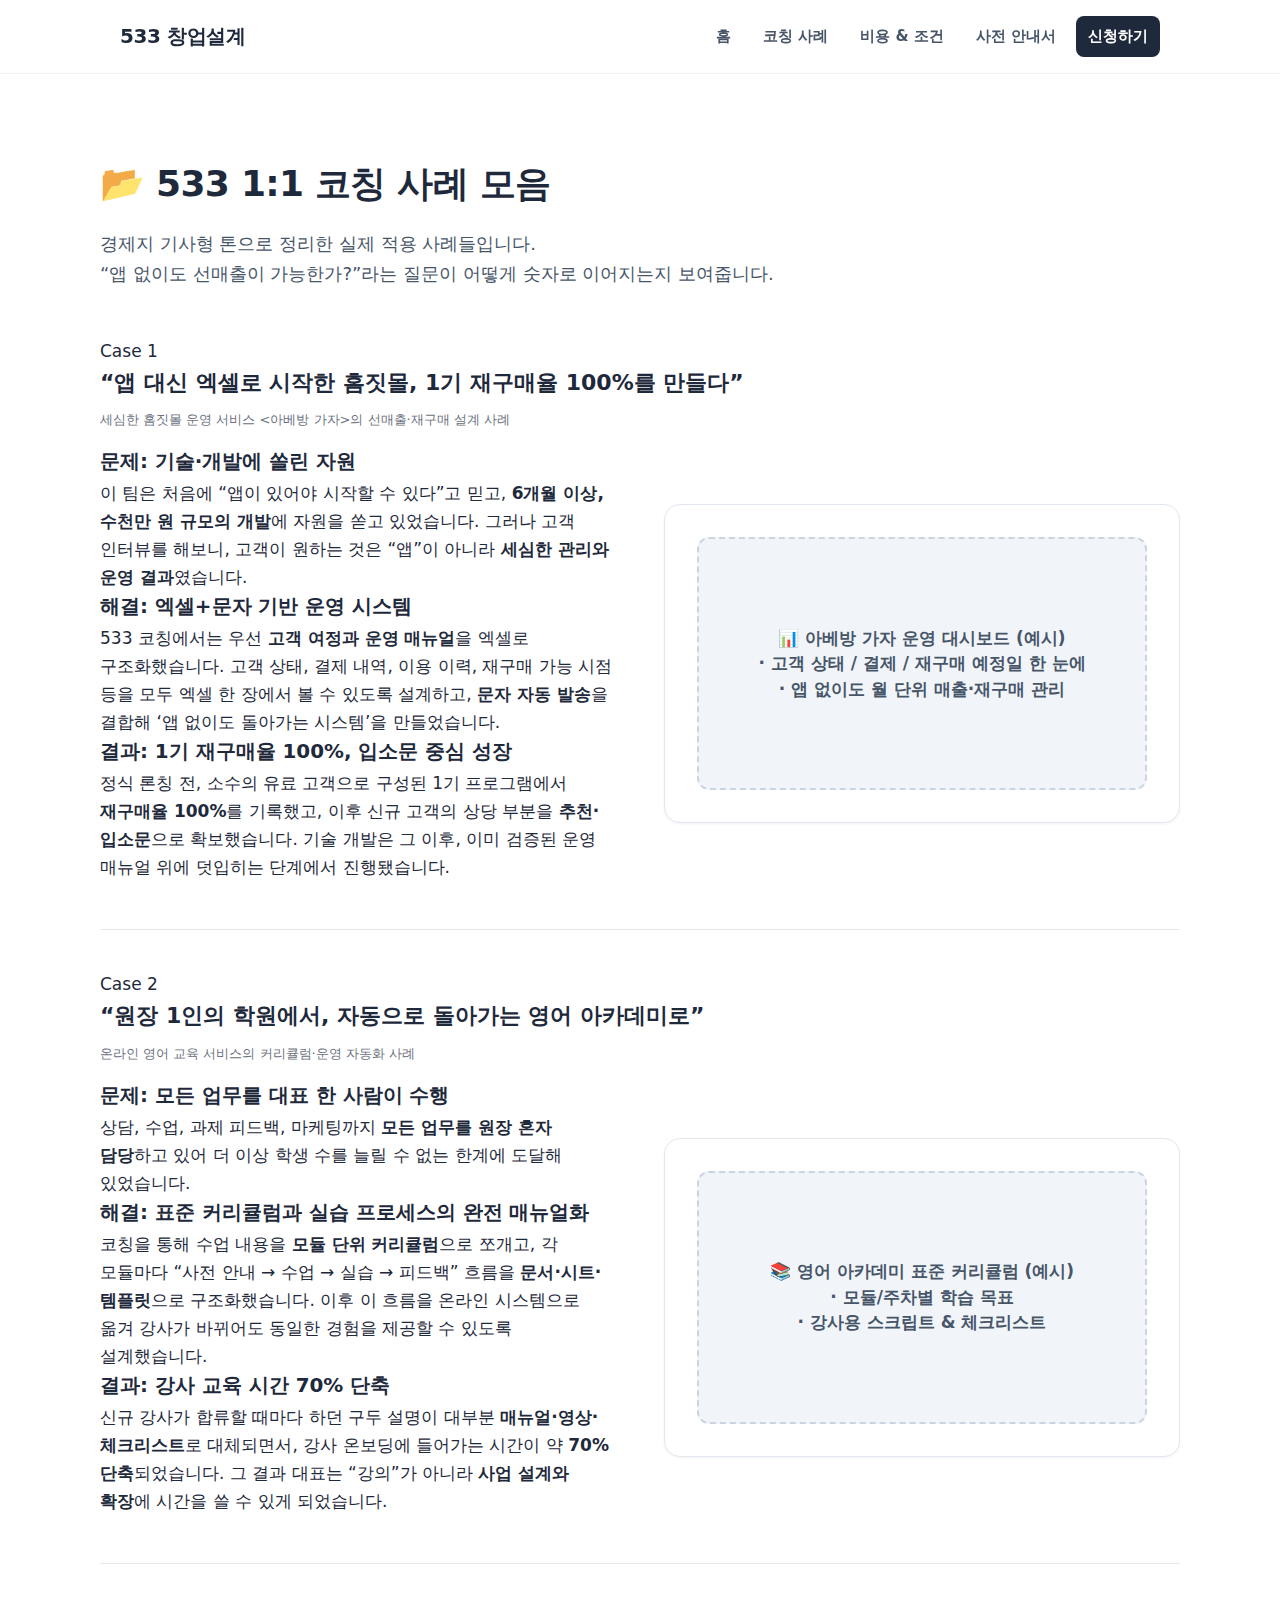
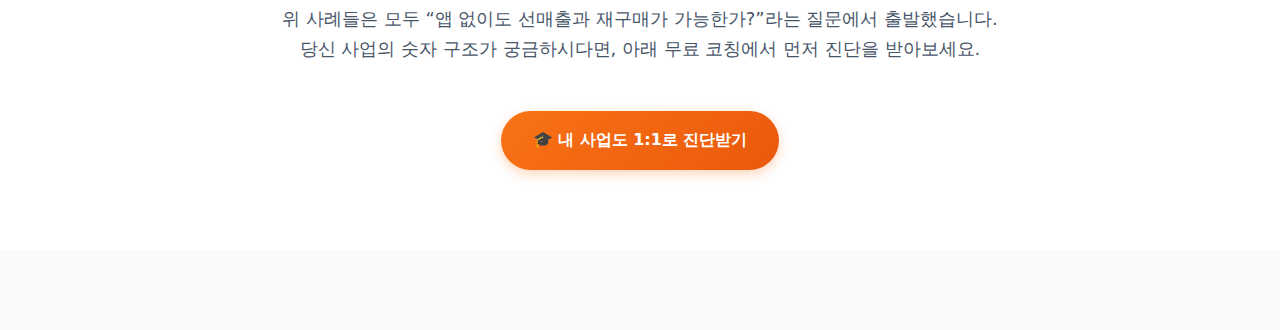
<file: cases.html>
<!DOCTYPE html>
<html lang="ko">
<head>
  <meta charset="UTF-8" />
  <title>533 코칭 사례</title>
  <meta name="viewport" content="width=device-width, initial-scale=1" />
  <!-- index.html의 CSS와 동일 -->
  <link rel="stylesheet" href="style.css" />
</head>
<body>
  <header class="gnb">
    <div class="gnb-inner">
      <a class="gnb-logo" href="index.html">533 창업설계</a>
      <nav class="gnb-nav">
        <a href="index.html">홈</a>
        <a href="cases.html">코칭 사례</a>
        <a href="pricing.html">비용 & 조건</a>
        <a href="index.html#guide">사전 안내서</a>
        <a class="gnb-cta" href="apply.html">신청하기</a>
      </nav>
    </div>
  </header>
  <section class="section section-light">
    <div class="section-inner">
      <h1 class="section-title">📂 533 1:1 코칭 사례 모음</h1>
      <p class="section-subtitle">
        경제지 기사형 톤으로 정리한 실제 적용 사례들입니다.<br />
        “앱 없이도 선매출이 가능한가?”라는 질문이 어떻게 숫자로 이어지는지 보여줍니다.
      </p>

      <!-- 케이스 1 -->
      <article style="margin-bottom: 40px;">
        <div class="badge">Case 1</div>
        <h2 style="font-size: 22px; font-weight: 800; margin-bottom: 8px;">
          “앱 대신 엑셀로 시작한 홈짓몰, 1기 재구매율 100%를 만들다”
        </h2>
        <p style="font-size: 13px; color: #6b7280; margin-bottom: 16px;">
          세심한 홈짓몰 운영 서비스 &lt;아베방 가자&gt;의 선매출·재구매 설계 사례
        </p>

        <div class="grid-2col">
          <div class="text-block">
            <h3>문제: 기술·개발에 쏠린 자원</h3>
            <p>
              이 팀은 처음에 “앱이 있어야 시작할 수 있다”고 믿고,
              <strong>6개월 이상, 수천만 원 규모의 개발</strong>에 자원을 쏟고 있었습니다.
              그러나 고객 인터뷰를 해보니, 고객이 원하는 것은
              “앱”이 아니라 <strong>세심한 관리와 운영 결과</strong>였습니다.
            </p>

            <h3>해결: 엑셀+문자 기반 운영 시스템</h3>
            <p>
              533 코칭에서는 우선 <strong>고객 여정과 운영 매뉴얼</strong>을 엑셀로 구조화했습니다.
              고객 상태, 결제 내역, 이용 이력, 재구매 가능 시점 등을 모두
              엑셀 한 장에서 볼 수 있도록 설계하고,
              <strong>문자 자동 발송</strong>을 결합해 ‘앱 없이도 돌아가는 시스템’을 만들었습니다.
            </p>

            <h3>결과: 1기 재구매율 100%, 입소문 중심 성장</h3>
            <p>
              정식 론칭 전, 소수의 유료 고객으로 구성된 1기 프로그램에서
              <strong>재구매율 100%</strong>를 기록했고,
              이후 신규 고객의 상당 부분을 <strong>추천·입소문</strong>으로 확보했습니다.
              기술 개발은 그 이후, 이미 검증된 운영 매뉴얼 위에 덧입히는 단계에서 진행됐습니다.
            </p>
          </div>

          <div class="image-block">
            <div class="image-placeholder">
              📊 아베방 가자 운영 대시보드 (예시)<br />
              · 고객 상태 / 결제 / 재구매 예정일 한 눈에<br />
              · 앱 없이도 월 단위 매출·재구매 관리
            </div>
          </div>
        </div>
      </article>

      <hr style="border: none; border-top: 1px solid #e5e7eb; margin: 40px 0;" />

      <!-- 케이스 2 -->
      <article style="margin-bottom: 40px;">
        <div class="badge">Case 2</div>
        <h2 style="font-size: 22px; font-weight: 800; margin-bottom: 8px;">
          “원장 1인의 학원에서, 자동으로 돌아가는 영어 아카데미로”
        </h2>
        <p style="font-size: 13px; color: #6b7280; margin-bottom: 16px;">
          온라인 영어 교육 서비스의 커리큘럼·운영 자동화 사례
        </p>

        <div class="grid-2col reverse">
          <div class="text-block">
            <h3>문제: 모든 업무를 대표 한 사람이 수행</h3>
            <p>
              상담, 수업, 과제 피드백, 마케팅까지
              <strong>모든 업무를 원장 혼자 담당</strong>하고 있어
              더 이상 학생 수를 늘릴 수 없는 한계에 도달해 있었습니다.
            </p>

            <h3>해결: 표준 커리큘럼과 실습 프로세스의 완전 매뉴얼화</h3>
            <p>
              코칭을 통해 수업 내용을 <strong>모듈 단위 커리큘럼</strong>으로 쪼개고,
              각 모듈마다 “사전 안내 → 수업 → 실습 → 피드백” 흐름을
              <strong>문서·시트·템플릿</strong>으로 구조화했습니다.
              이후 이 흐름을 온라인 시스템으로 옮겨
              강사가 바뀌어도 동일한 경험을 제공할 수 있도록 설계했습니다.
            </p>

            <h3>결과: 강사 교육 시간 70% 단축</h3>
            <p>
              신규 강사가 합류할 때마다 하던 구두 설명이
              대부분 <strong>매뉴얼·영상·체크리스트</strong>로 대체되면서,
              강사 온보딩에 들어가는 시간이 약 <strong>70% 단축</strong>되었습니다.
              그 결과 대표는 “강의”가 아니라 <strong>사업 설계와 확장</strong>에 시간을 쓸 수 있게 되었습니다.
            </p>
          </div>

          <div class="image-block">
            <div class="image-placeholder">
              📚 영어 아카데미 표준 커리큘럼 (예시)<br />
              · 모듈/주차별 학습 목표<br />
              · 강사용 스크립트 & 체크리스트
            </div>
          </div>
        </div>
      </article>

      <hr style="border: none; border-top: 1px solid #e5e7eb; margin: 40px 0;" />

      <div style="text-align: center; margin-top: 16px;">
        <p class="section-subtitle">
          위 사례들은 모두 “앱 없이도 선매출과 재구매가 가능한가?”라는 질문에서 출발했습니다.<br />
          당신 사업의 숫자 구조가 궁금하시다면, 아래 무료 코칭에서 먼저 진단을 받아보세요.
        </p>
        <a href="apply.html" class="btn btn-accent">
          🎓 내 사업도 1:1로 진단받기
        </a>
      </div>
    </div>
  </section>
</body>
</html>
</file>
<file: style.css>
:root {
  /* 세련된 네이비/슬레이트 계열 (신뢰감) */
  --bg: #f8fafc;
  --bg-soft: #ffffff;
  --bg-dark: #0f172a; /* Hook 섹션용 어두운 배경 */

  --primary: #1e293b;       /* 텍스트 메인: 차콜 네이비 */
  --primary-light: #475569; /* 텍스트 서브: 슬레이트 그레이 */

  --accent: #2563eb;        /* 브랜드 블루 */
  --accent-soft: rgba(37, 99, 235, 0.1);
  --accent-hover: #1d4ed8;

  --orange: #f97316;        /* 강조/CTA 컬러 */
  --orange-hover: #ea580c;

  --border: #e2e8f0;
  --radius-card: 16px;
  --radius-btn: 12px;

  --shadow-sm: 0 1px 3px rgba(0,0,0,0.05);
  --shadow-md: 0 4px 6px -1px rgba(0,0,0,0.05), 0 2px 4px -1px rgba(0,0,0,0.03);
  --shadow-lg: 0 10px 15px -3px rgba(0,0,0,0.05), 0 4px 6px -2px rgba(0,0,0,0.02);
  --shadow-floating: 0 -4px 20px rgba(0,0,0,0.08);
}

* { box-sizing: border-box; margin: 0; padding: 0; }

body {
  font-family: "Pretendard", -apple-system, BlinkMacSystemFont, system-ui, sans-serif;
  background-color: var(--bg);
  color: var(--primary);
  font-size: 17px;
  line-height: 1.65;
  word-break: keep-all;
  padding-bottom: 80px; /* 플로팅 바 공간 확보 */
}

a {
  color: inherit;
}

i[class^="ri-"] {
  display: inline-flex;
  align-items: center;
  justify-content: center;
  line-height: 1;
}

/* --- 상단 GNB --- */
.gnb {
  position: sticky;
  top: 0;
  z-index: 1000;
  background: rgba(255, 255, 255, 0.9);
  backdrop-filter: blur(12px);
  border-bottom: 1px solid rgba(0,0,0,0.05);
}
.gnb-inner {
  max-width: 1080px;
  margin: 0 auto;
  padding: 16px 20px;
  display: flex;
  align-items: center;
  justify-content: space-between;
}
.gnb-logo {
  font-weight: 800;
  font-size: 20px;
  color: var(--primary);
  text-decoration: none;
  letter-spacing: -0.02em;
}
.gnb-nav { display: flex; gap: 8px; align-items: center; }
.gnb-nav a {
  text-decoration: none;
  color: var(--primary-light);
  font-size: 15px;
  font-weight: 600;
  padding: 8px 12px;
  border-radius: 8px;
  transition: all 0.2s;
}
.gnb-nav a:hover { background: var(--bg); color: var(--primary); }
.gnb-nav .gnb-cta {
  background: var(--primary);
  color: #fff;
}
.gnb-nav .gnb-cta:hover { background: #334155; color: #fff; }

/* --- 하단 플로팅 CTA (PC/Mobile 공통) --- */
.sticky-bottom-cta {
  position: fixed;
  bottom: 0;
  left: 0;
  width: 100%;
  background: rgba(255, 255, 255, 0.95);
  backdrop-filter: blur(12px);
  border-top: 1px solid var(--border);
  box-shadow: var(--shadow-floating);
  z-index: 2000;
  padding: 12px 20px 20px;
}
.sticky-inner {
  max-width: 1080px;
  margin: 0 auto;
  display: flex;
  align-items: center;
  justify-content: space-between;
  gap: 16px;
}
.sticky-text {
  display: flex;
  align-items: center;
  gap: 12px;
  font-size: 15px;
}
.sticky-text .badge-mini {
  background: #fee2e2;
  color: #ef4444;
  font-weight: 700;
  font-size: 12px;
  padding: 4px 8px;
  border-radius: 4px;
}
.sticky-text .text-main strong { color: var(--primary); }

@media (max-width: 768px) {
  .sticky-inner { flex-direction: column; align-items: stretch; gap: 10px; }
  .sticky-text { justify-content: center; font-size: 14px; }
  .sticky-bottom-cta .btn { width: 100%; }
}

/* --- 섹션 스타일 --- */
.section { padding: 80px 20px; }
.section-light { background: var(--bg-soft); }
.section-soft { background: var(--bg); }

/* Hook Section (도발적 섹션 - 다크 모드) */
.section-dark-hook {
  background: var(--bg-dark);
  color: #fff;
  padding: 100px 20px;
}
.hook-badge {
  display: inline-block;
  background: var(--orange);
  color: #fff;
  font-weight: 700;
  font-size: 14px;
  padding: 6px 12px;
  border-radius: 99px;
  margin-bottom: 24px;
}
.hook-title {
  font-size: 40px;
  font-weight: 800;
  line-height: 1.3;
  margin-bottom: 32px;
}
.highlight-red { color: #fca5a5; }
.highlight-yellow { color: #fde047; font-weight: 700; }
.hook-desc {
  font-size: 18px;
  color: #cbd5e1;
  max-width: 700px;
  margin: 0 auto;
  line-height: 1.8;
}

.section-inner { width: 100%; max-width: 1080px; margin: 0 auto; }
.section-inner-narrow { max-width: 680px; }

.section-title {
  font-size: 36px;
  font-weight: 800;
  margin-bottom: 16px;
  color: var(--primary);
  letter-spacing: -0.02em;
}
.section-subtitle {
  font-size: 18px;
  color: var(--primary-light);
  margin-bottom: 48px;
}

/* --- 카드 디자인 (Pro Look) --- */
.grid-2col { display: grid; grid-template-columns: 1fr 1fr; gap: 48px; align-items: center; margin-bottom: 48px; }
.features-grid { display: grid; grid-template-columns: repeat(3, 1fr); gap: 24px; margin-top: 32px; }
.principle-grid { display: grid; grid-template-columns: repeat(2, 1fr); gap: 24px; margin-top: 24px; }

.feature-card, .principle-card, .image-block, .phase {
  background: #ffffff;
  border: 1px solid var(--border);
  border-radius: var(--radius-card);
  padding: 32px;
  box-shadow: var(--shadow-sm);
  transition: transform 0.2s, box-shadow 0.2s;
}
.feature-card:hover, .principle-card:hover {
  transform: translateY(-4px);
  box-shadow: var(--shadow-lg);
  border-color: var(--accent-soft);
}

.feature-icon, .feature-card i {
  font-size: 32px;
  color: var(--accent);
  margin-bottom: 16px;
  display: inline-block;
  background: var(--bg);
  padding: 12px;
  border-radius: 12px;
}
.principle-card i { color: var(--orange); margin-right: 8px; }

.feature-card h4, .principle-card h4 {
  font-size: 20px;
  font-weight: 700;
  margin-bottom: 12px;
  color: var(--primary);
}
.feature-card p, .principle-card p {
  font-size: 16px;
  color: var(--primary-light);
}

/* --- 버튼 --- */
.btn {
  display: inline-flex;
  align-items: center;
  justify-content: center;
  gap: 8px;
  padding: 16px 32px;
  border-radius: 99px;
  font-weight: 700;
  font-size: 16px;
  text-decoration: none;
  transition: all 0.2s;
  cursor: pointer;
  border: none;
}
.btn-accent {
  background: linear-gradient(135deg, var(--orange), var(--orange-hover));
  color: #fff;
  box-shadow: 0 4px 12px rgba(249, 115, 22, 0.3);
}
.btn-accent:hover { transform: translateY(-2px); box-shadow: 0 6px 16px rgba(249, 115, 22, 0.4); }

.btn-primary {
  background: var(--primary);
  color: #fff;
}
.btn-secondary {
  background: #fff;
  border: 1px solid var(--border);
  color: var(--primary);
}
.btn-sm { padding: 12px 24px; font-size: 14px; }

/* --- 기타 요소 --- */
.highlight-box {
  background: #fff7ed;
  border-left: 4px solid var(--orange);
  padding: 24px;
  border-radius: 8px;
  color: #9a3412;
  font-size: 16px;
  margin: 24px 0;
}
.image-placeholder {
  background: #f1f5f9;
  color: var(--primary-light);
  font-weight: 600;
  display: flex; align-items: center; justify-content: center;
  flex-direction: column;
  aspect-ratio: 16/9;
  border-radius: 12px;
  border: 2px dashed #cbd5e1;
  text-align: center; line-height: 1.5;
  gap: 8px;
  padding: 20px;
}

.image-placeholder i {
  font-size: 32px;
  color: var(--primary-light);
}

input[type="text"], textarea {
  width: 100%; padding: 16px;
  border: 1px solid var(--border); border-radius: 12px;
  font-size: 16px; background: #f8fafc;
}
input[type="text"]:focus, textarea:focus {
  background: #fff; outline: none; border-color: var(--accent);
  box-shadow: 0 0 0 3px var(--accent-soft);
}
label { display: block; padding: 8px 0; font-weight: 600; font-size: 16px; }

.comparison-table {
  width: 100%; border-collapse: separate; border-spacing: 0;
  margin-top: 24px; background: #fff; border-radius: var(--radius-card);
  overflow: hidden; box-shadow: var(--shadow-md);
}
.comparison-table th { background: var(--primary); color: #fff; padding: 18px; text-align: left; font-weight: 600; }
.comparison-table td { padding: 18px; border-bottom: 1px solid var(--border); font-size: 15px; }

.site-footer { background: var(--primary); color: #94a3b8; padding: 60px 20px; text-align: center; }
.site-footer strong { color: #fff; }

.reveal {
  opacity: 0;
  transform: translateY(24px);
  transition: opacity 0.6s ease, transform 0.6s ease;
}

.reveal.is-visible {
  opacity: 1;
  transform: translateY(0);
}

@media (max-width: 900px) {
  .section-title { font-size: 30px; }
  .hook-title { font-size: 32px; }
  .grid-2col, .features-grid, .principle-grid { grid-template-columns: 1fr; gap: 32px; }
  .gnb-inner { flex-direction: column; align-items: flex-start; gap: 16px; }
  .gnb-nav { width: 100%; overflow-x: auto; padding-bottom: 4px; }
  .cta-row { flex-direction: column; }
  .btn { width: 100%; }
}
</file>
